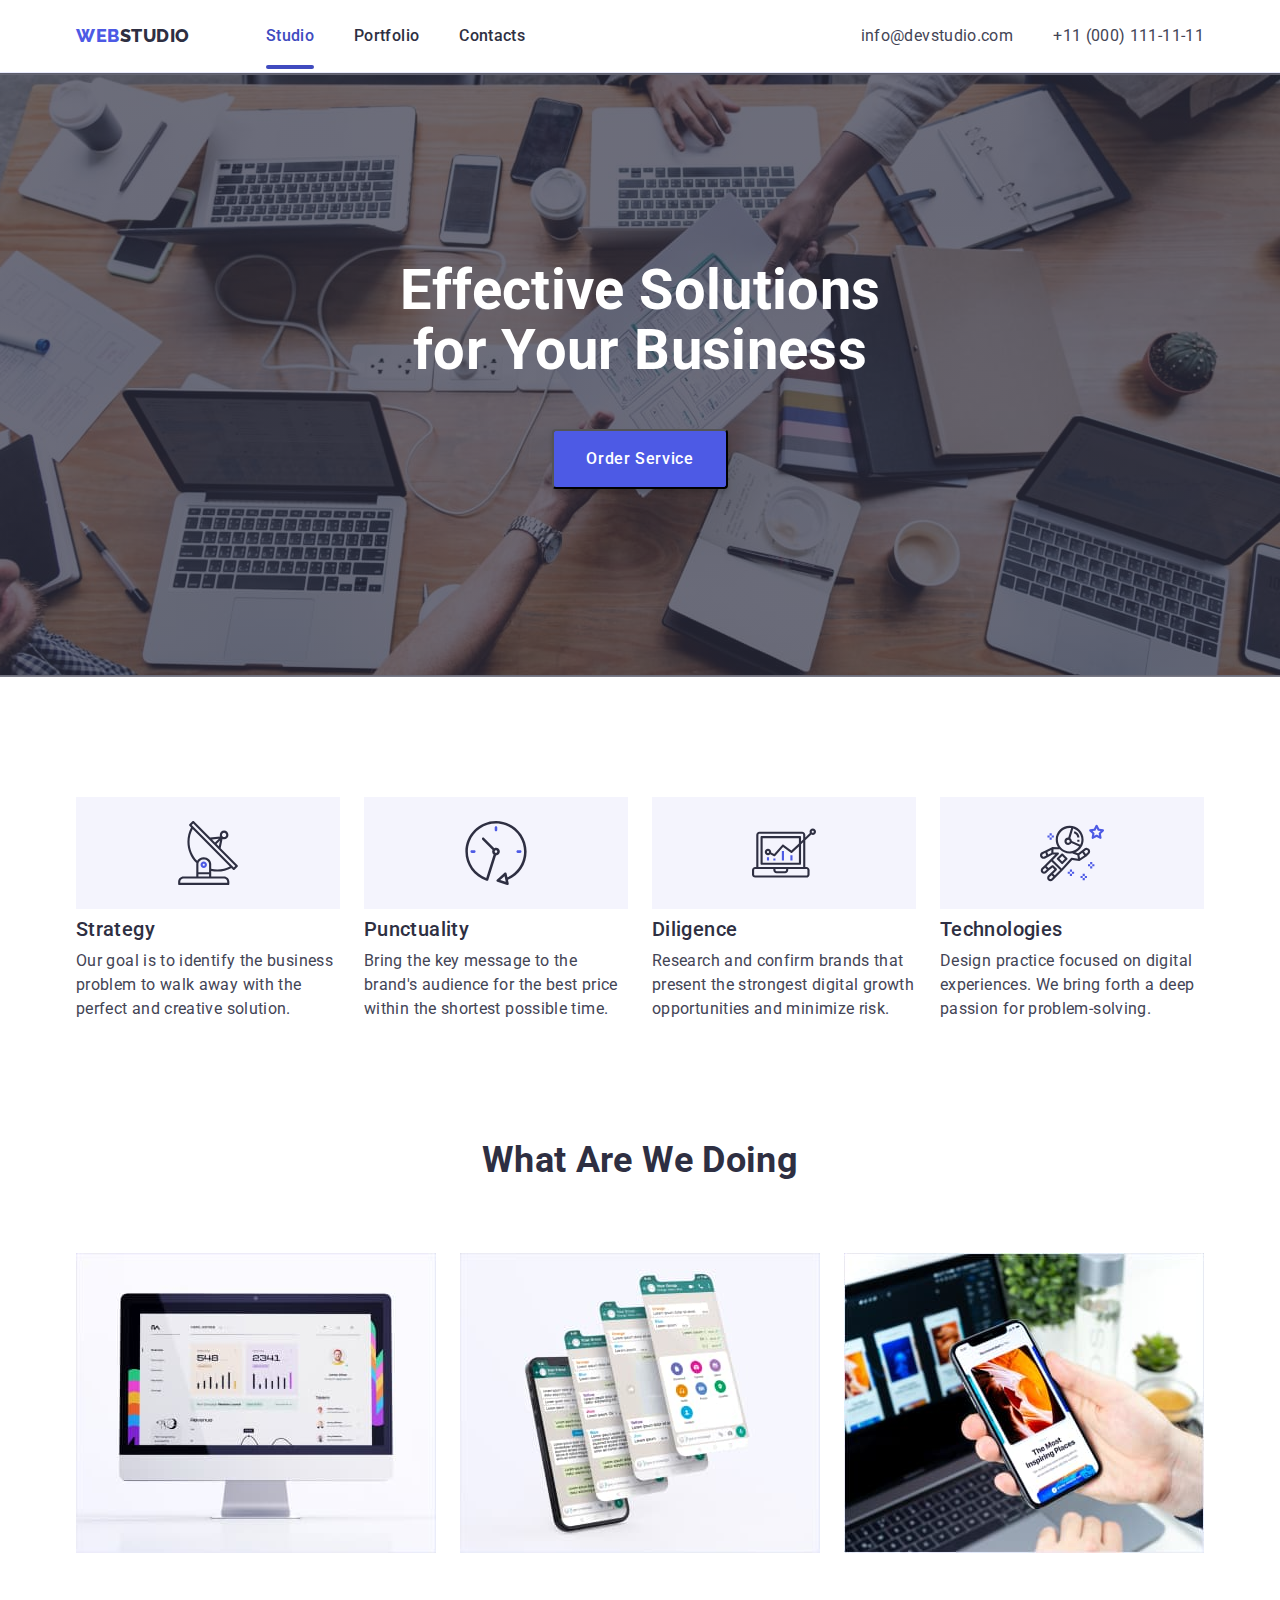
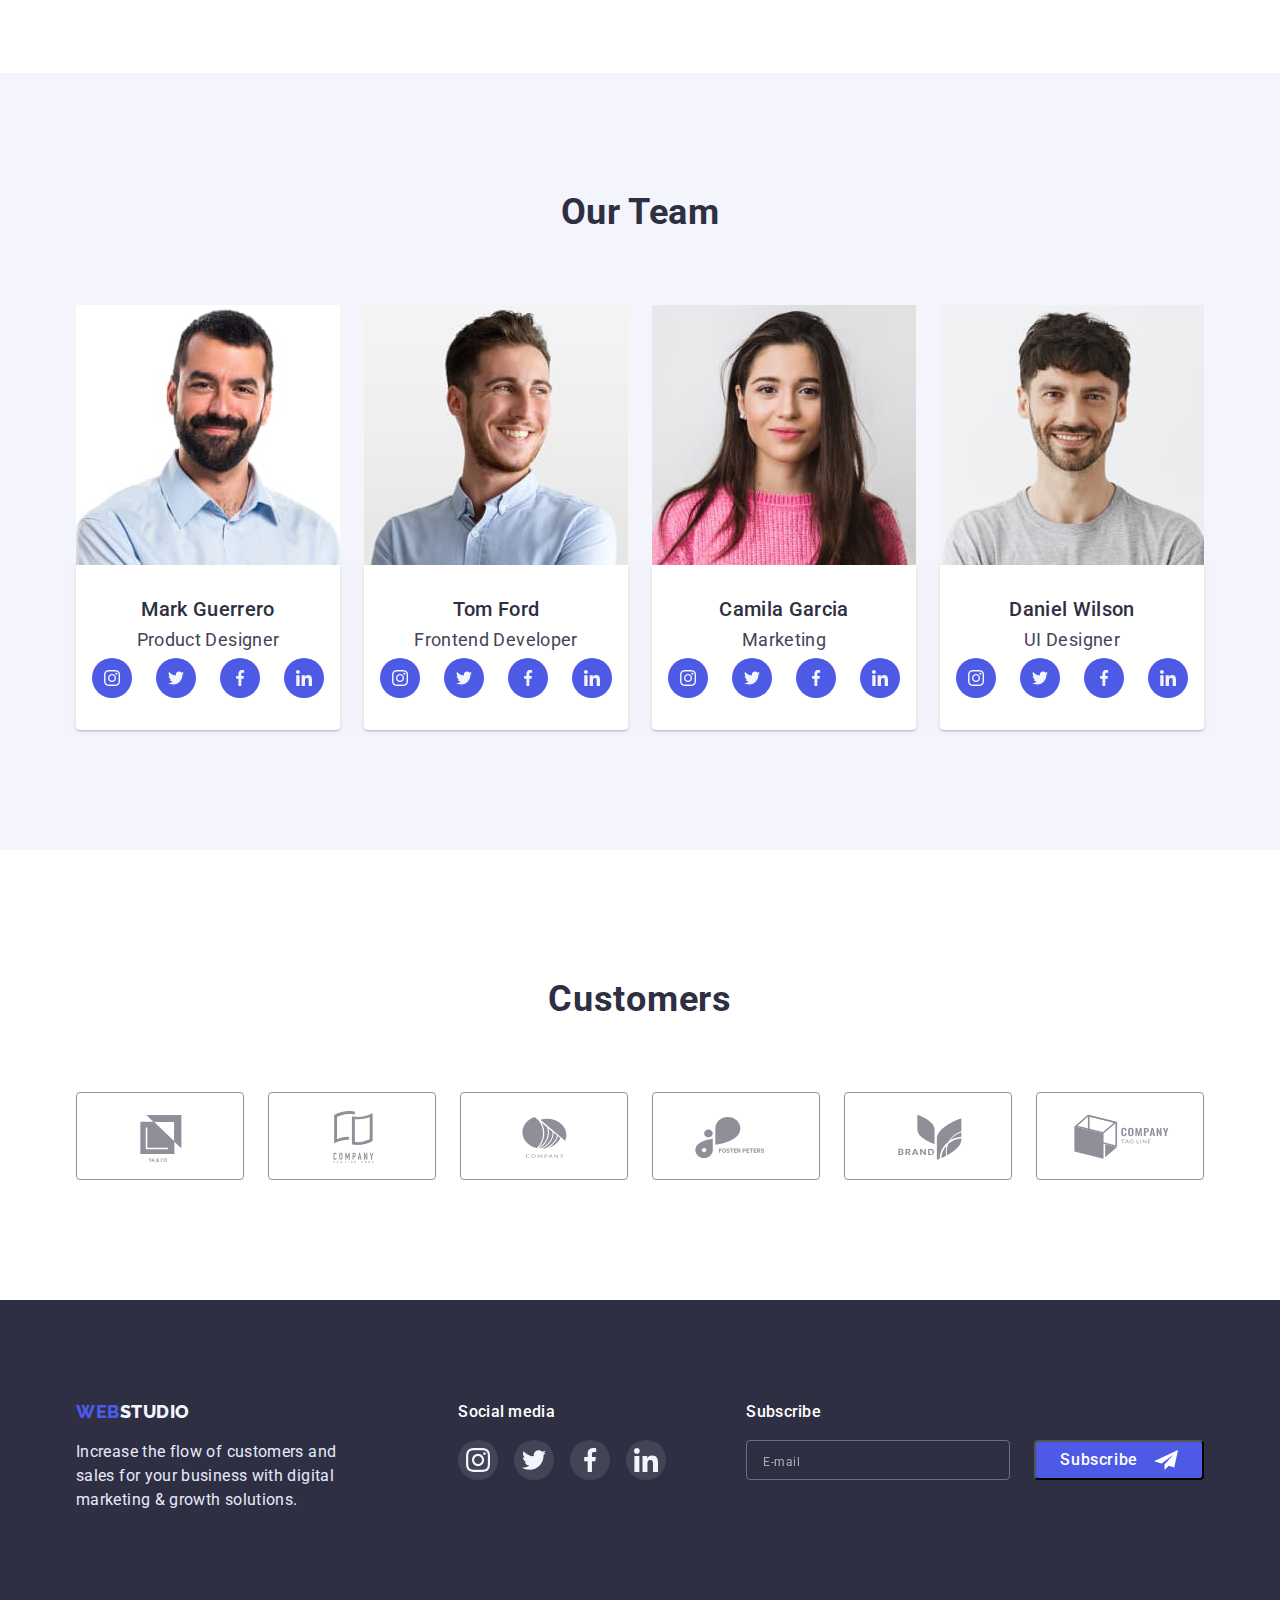
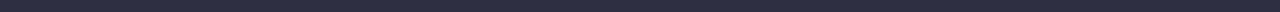
<file: index.html>
<!DOCTYPE html>
<html lang="en">
  <head>
    <meta charset="UTF-8" />
    <meta http-equiv="X-UA-Compatible" content="IE=edge" />
    <meta name="viewport" content="width=device-width, initial-scale=1.0" />
    <title>WebStudio</title>
    <link
      rel="stylesheet"
      href="https://cdnjs.cloudflare.com/ajax/libs/modern-normalize/1.0.0/modern-normalize.min.css"
    />
    <link rel="stylesheet" href="./css/styles.css" />
    <link rel="preconnect" href="https://fonts.googleapis.com" />
    <link rel="preconnect" href="https://fonts.gstatic.com" crossorigin />
    <link
      href="https://fonts.googleapis.com/css2?family=Raleway:wght@800&family=Roboto:wght@400;500;700;900&display=swap"
      rel="stylesheet"
    />
  </head>
  <body>
    <header class="header">
      <div class="container header-container">
        <nav class="header-navigation">
          <a href="./index.html" class="header-link link"
            ><span class="header-link-span">Web</span>Studio</a
          >
          <ul class="header-list list">
            <li class="header-item">
              <a href="./index.html" class="header-item-link text link active"
                >Studio</a
              >
            </li>
            <li class="header-item">
              <a href="./portfolio.html" class="header-item-link text link"
                >Portfolio</a
              >
            </li>
            <li class="header-item">
              <a href="" class="header-item-link text link">Contacts</a>
            </li>
          </ul>
        </nav>
        <address class="header-address">
          <ul class="header-address-list list">
            <li class="header-address-list-item">
              <a
                href="mailto:info@devstudio.com"
                class="header-address-list-link text link"
                >info@devstudio.com</a
              >
            </li>
            <li class="header-address-list-item">
              <a
                href="tel:+110001111111"
                class="header-address-list-link text link"
                >+11 (000) 111-11-11</a
              >
            </li>
          </ul>
        </address>
      </div>
    </header>
    <main>
      <!-- Hero section -->
      <section class="hero">
        <div class="container">
          <h1 class="hero-title">Effective Solutions for Your Business</h1>
          <button type="button" data-modal-open class="hero-button">
            Order Service
          </button>
        </div>
      </section>
      <!-- /Hero section -->
      <!-- Services section -->
      <section class="services">
        <div class="container services-container">
          <h2 class="visually-hidden">Services Description</h2>
          <ul class="services-list list">
            <li class="services-item">
              <div class="services-icon-link">
                <svg class="services-icon-item">
                  <use href="./images/symbol-defs.svg#icon-strategy"></use>
                </svg>
              </div>
              <h3 class="services-subtitle">Strategy</h3>
              <p class="services-description text">
                Our goal is to identify the business problem to walk away with
                the perfect and creative solution.
              </p>
            </li>
            <li class="services-item">
              <div class="services-icon-link">
                <svg class="services-icon-item">
                  <use href="./images/symbol-defs.svg#icon-punctuality"></use>
                </svg>
              </div>
              <h3 class="services-subtitle">Punctuality</h3>
              <p class="services-description text">
                Bring the key message to the brand's audience for the best price
                within the shortest possible time.
              </p>
            </li>
            <li class="services-item">
              <div class="services-icon-link">
                <svg class="services-icon-item">
                  <use href="./images/symbol-defs.svg#icon-diligence"></use>
                </svg>
              </div>
              <h3 class="services-subtitle">Diligence</h3>
              <p class="services-description text">
                Research and confirm brands that present the strongest digital
                growth opportunities and minimize risk.
              </p>
            </li>
            <li class="services-item">
              <div class="services-icon-link">
                <svg class="services-icon-item">
                  <use href="./images/symbol-defs.svg#icon-technologies"></use>
                </svg>
              </div>
              <h3 class="services-subtitle">Technologies</h3>
              <p class="services-description text">
                Design practice focused on digital experiences. We bring forth a
                deep passion for problem-solving.
              </p>
            </li>
          </ul>
        </div>
      </section>
      <!-- /Services section -->
      <!-- Services pictures section -->
      <section class="gallery">
        <div class="container">
          <h2 class="gallery-title">What are we doing</h2>
          <ul class="gallery-list list gallery-content">
            <li class="gallery-item">
              <img
                src="./images/services-1.jpg"
                alt="Services"
                width="360"
                height="300"
              />
            </li>
            <li class="gallery-item">
              <img
                src="./images/services-2.jpg"
                alt="Services"
                width="360"
                height="300"
              />
            </li>
            <li class="gallery-item">
              <img
                src="./images/services-3.jpg"
                alt="Services"
                width="360"
                height="300"
              />
            </li>
          </ul>
        </div>
      </section>
      <!-- /Services pictures section -->
      <!-- Team section -->
      <section class="team">
        <div class="container team-container">
          <h2 class="team-title">Our Team</h2>
          <ul class="team-list list">
            <li class="team-item">
              <img
                src="./images/team-1.jpg"
                alt="Team"
                width="264"
                height="260"
              />
              <div class="team-content">
                <h3 class="team-subtitle">Mark Guerrero</h3>
                <p class="team-description">Product Designer</p>
                <ul class="team-social-list list">
                  <li class="team-social-item">
                    <a href="" class="team-social-link link">
                      <svg class="team-social-icon">
                        <use
                          href="./images/symbol-defs.svg#icon-instagram"
                        ></use>
                      </svg>
                    </a>
                  </li>
                  <li class="team-social-item">
                    <a href="" class="team-social-link link">
                      <svg class="team-social-icon">
                        <use href="./images/symbol-defs.svg#icon-twitter"></use>
                      </svg>
                    </a>
                  </li>
                  <li class="team-social-item">
                    <a href="" class="team-social-link link">
                      <svg class="team-social-icon">
                        <use
                          href="./images/symbol-defs.svg#icon-facebook"
                        ></use>
                      </svg>
                    </a>
                  </li>
                  <li class="team-social-item">
                    <a href="" class="team-social-link link">
                      <svg class="team-social-icon">
                        <use
                          href="./images/symbol-defs.svg#icon-linkedin"
                        ></use>
                      </svg>
                    </a>
                  </li>
                </ul>
              </div>
            </li>
            <li class="team-item">
              <img
                src="./images/team-2.jpg"
                alt="Team"
                width="264"
                height="260"
              />
              <div class="team-content">
                <h3 class="team-subtitle">Tom Ford</h3>
                <p class="team-description">Frontend Developer</p>
                <ul class="team-social-list list">
                  <li class="team-social-item">
                    <a href="" class="team-social-link link">
                      <svg class="team-social-icon">
                        <use
                          href="./images/symbol-defs.svg#icon-instagram"
                        ></use>
                      </svg>
                    </a>
                  </li>
                  <li class="team-social-item">
                    <a href="" class="team-social-link link">
                      <svg class="team-social-icon">
                        <use href="./images/symbol-defs.svg#icon-twitter"></use>
                      </svg>
                    </a>
                  </li>
                  <li class="team-social-item">
                    <a href="" class="team-social-link link">
                      <svg class="team-social-icon">
                        <use
                          href="./images/symbol-defs.svg#icon-facebook"
                        ></use>
                      </svg>
                    </a>
                  </li>
                  <li class="team-social-item">
                    <a href="" class="team-social-link link">
                      <svg class="team-social-icon">
                        <use
                          href="./images/symbol-defs.svg#icon-linkedin"
                        ></use>
                      </svg>
                    </a>
                  </li>
                </ul>
              </div>
            </li>
            <li class="team-item">
              <img
                src="./images/team-3.jpg"
                alt="Team"
                width="264"
                height="260"
              />
              <div class="team-content">
                <h3 class="team-subtitle">Camila Garcia</h3>
                <p class="team-description">Marketing</p>
                <ul class="team-social-list list">
                  <li class="team-social-item">
                    <a href="" class="team-social-link link">
                      <svg class="team-social-icon">
                        <use
                          href="./images/symbol-defs.svg#icon-instagram"
                        ></use>
                      </svg>
                    </a>
                  </li>
                  <li class="team-social-item">
                    <a href="" class="team-social-link link">
                      <svg class="team-social-icon">
                        <use href="./images/symbol-defs.svg#icon-twitter"></use>
                      </svg>
                    </a>
                  </li>
                  <li class="team-social-item">
                    <a href="" class="team-social-link link">
                      <svg class="team-social-icon">
                        <use
                          href="./images/symbol-defs.svg#icon-facebook"
                        ></use>
                      </svg>
                    </a>
                  </li>
                  <li class="team-social-item">
                    <a href="" class="team-social-link link">
                      <svg class="team-social-icon">
                        <use
                          href="./images/symbol-defs.svg#icon-linkedin"
                        ></use>
                      </svg>
                    </a>
                  </li>
                </ul>
              </div>
            </li>
            <li>
              <img
                src="./images/team-4.jpg"
                alt="Team"
                width="264"
                height="260"
              />
              <div class="team-content">
                <h3 class="team-subtitle">Daniel Wilson</h3>
                <p class="team-description">UI Designer</p>
                <ul class="team-social-list list">
                  <li class="team-social-item">
                    <a href="" class="team-social-link link">
                      <svg class="team-social-icon">
                        <use
                          href="./images/symbol-defs.svg#icon-instagram"
                        ></use>
                      </svg>
                    </a>
                  </li>
                  <li class="team-social-item">
                    <a href="" class="team-social-link link">
                      <svg class="team-social-icon">
                        <use href="./images/symbol-defs.svg#icon-twitter"></use>
                      </svg>
                    </a>
                  </li>
                  <li class="team-social-item">
                    <a href="" class="team-social-link link">
                      <svg class="team-social-icon">
                        <use
                          href="./images/symbol-defs.svg#icon-facebook"
                        ></use>
                      </svg>
                    </a>
                  </li>
                  <li class="team-social-item">
                    <a href="" class="team-social-link link">
                      <svg class="team-social-icon">
                        <use
                          href="./images/symbol-defs.svg#icon-linkedin"
                        ></use>
                      </svg>
                    </a>
                  </li>
                </ul>
              </div>
            </li>
          </ul>
        </div>
      </section>
      <!--Customers section-->
      <section class="customers">
        <div class="container">
          <h2 class="customers-subtitle">Customers</h2>
          <ul class="customers-list list">
            <li class="customers-item">
              <a class="customers-link link" href="">
                <svg class="customers-icon">
                  <use href="./images/symbol-defs.svg#icon-customers-1"></use>
                </svg>
              </a>
            </li>
            <li class="customers-item">
              <a class="customers-link link" href="">
                <svg class="customers-icon">
                  <use href="./images/symbol-defs.svg#icon-customers-2"></use>
                </svg>
              </a>
            </li>
            <li class="customers-item">
              <a class="customers-link link" href="">
                <svg class="customers-icon">
                  <use href="./images/symbol-defs.svg#icon-customers-3"></use>
                </svg>
              </a>
            </li>
            <li class="customers-item">
              <a class="customers-link link" href="">
                <svg class="customers-icon">
                  <use href="./images/symbol-defs.svg#icon-customers-4"></use>
                </svg>
              </a>
            </li>
            <li class="customers-item">
              <a class="customers-link link" href="">
                <svg class="customers-icon">
                  <use href="./images/symbol-defs.svg#icon-customers-5"></use>
                </svg>
              </a>
            </li>
            <li class="customers-item">
              <a class="customers-link link" href="">
                <svg class="customers-icon">
                  <use href="./images/symbol-defs.svg#icon-customers-6"></use>
                </svg>
              </a>
            </li>
          </ul>
        </div>
      </section>
      <!-- /Team section -->
    </main>
    <footer class="footer">
      <div class="container footer-container">
        <div class="footer-main-container">
          <a href="./index.html" class="footer-link link"
            ><span class="header-link-span">Web</span>Studio</a
          >
          <p class="footer-description text">
            Increase the flow of customers and sales for your business with
            digital marketing & growth solutions.
          </p>
        </div>
        <div class="footer-social">
          <h2 class="footer-subtitle">Social media</h2>
          <ul class="footer-social-list list">
            <li class="footer-social-item">
              <a class="footer-social-link link" href="">
                <svg class="footer-social-icon">
                  <use href="./images/symbol-defs.svg#icon-instagram"></use>
                </svg>
              </a>
            </li>
            <li class="footer-social-item">
              <a class="footer-social-link link" href="">
                <svg class="footer-social-icon">
                  <use href="./images/symbol-defs.svg#icon-twitter"></use>
                </svg>
              </a>
            </li>
            <li class="footer-social-item">
              <a class="footer-social-link link" href="">
                <svg class="footer-social-icon">
                  <use href="./images/symbol-defs.svg#icon-facebook"></use>
                </svg>
              </a>
            </li>
            <li class="footer-social-item">
              <a class="footer-social-link link" href="">
                <svg class="footer-social-icon">
                  <use href="./images/symbol-defs.svg#icon-linkedin"></use>
                </svg>
              </a>
            </li>
          </ul>
        </div>
        <div class="footer-subscribe">
          <p class="subscribe-text">Subscribe</p>
          <form class="footer-subscribe-form">
            <input
              type="text"
              name="subscribe"
              class="footer-input"
              placeholder="E-mail"
            />
            <button type="submit" class="footer-submit-button">
              Subscribe
              <svg class="telegram-button" width="24px" height="24px">
                <use href="./images/symbol-defs.svg#icon-telegram"></use>
              </svg>
            </button>
          </form>
        </div>
      </div>
    </footer>
    <div class="backdrop is-hidden" data-modal>
      <div class="modal">
        <button type="button" data-modal-close class="modal-close-button">
          <svg class="modal-close-item">
            <use href="./images/symbol-defs.svg#icon-close-button"></use>
          </svg>
        </button>
        <p class="modal-title">Leave your contacts and we will call you back</p>
        <form class="modal-form">
          <label for="name" class="modal-label">Name</label>
          <div class="modal-form-group">
            <input type="text" class="modal-form-input" name="name" id="name" />
            <svg class="modal-form-icon" width="18px" height="24px">
              <use href="./images/symbol-defs.svg#icon-user"></use>
            </svg>
          </div>
          <label for="phone" class="modal-label">Phone</label>
          <div class="modal-form-group">
            <input
              type="tel"
              class="modal-form-input"
              name="phone"
              id="phone"
            />
            <svg class="modal-form-icon" width="18px" height="24px">
              <use href="./images/symbol-defs.svg#icon-phone"></use>
            </svg>
          </div>
          <label for="email" class="modal-label">Email</label>
          <div class="modal-form-group">
            <input
              type="email"
              class="modal-form-input"
              name="email"
              id="email"
            />
            <svg class="modal-form-icon" width="18px" height="24px">
              <use href="./images/symbol-defs.svg#icon-email"></use>
            </svg>
          </div>

          <label for="comment" class="modal-textarea">Comment </label>
          <textarea
            id="comment"
            name="comment"
            class="modal-form-textarea"
            placeholder="Text input"
          ></textarea>
          <label for="policy" class="modal-check-label">
            <input
              type="checkbox"
              name="policy"
              id="policy"
              class="modal-form-checkbox visually-hidden"
            />
            <span class="modal-form-check-icon">
              <svg class="checkbox-icon" width="10px" height="8px">
                <use href="./images/symbol-defs.svg#icon-check"></use>
              </svg>
            </span>
            <span class="modal-form-option">
              I accept the terms and conditions of the
              <a class="modal-form-link link" href="">Privacy Policy</a></span
            >
          </label>
          <button type="submit" class="modal-form-button">Send</button>
        </form>
      </div>
    </div>
    </div>
    <script src="./js/modal.js"></script>
  </body>
</html>
</file>
<file: css/styles.css>
:root {
  --secondary-text-font: "Raleway", sans-serif;
  --secondary-title-color: #ffffff;
  --text-color: #434455;
}
h1,
h2,
h3,
h4,
h5,
h6 {
  margin: 0;
}
p {
  margin: 0;
}
ul {
  padding: 0;
  margin: 0;
}
img {
  display: block;
  max-width: 100%;
  height: auto;
}
body {
  font-family: "Roboto", sans-serif;
  color: #2e2f42;
  line-height: 1.2;
  letter-spacing: 0.02em;
  font-size: 18px;
  font-weight: 500;
}
.container {
  width: 1158px;
  padding: 0 15px;
  margin: 0 auto;
}
.visually-hidden {
  position: absolute;
  width: 1px;
  height: 1px;
  margin: -1px;
  border: 0;
  padding: 0;
  white-space: nowrap;
  clip-path: inset(100%);
  clip: rect(0 0 0 0);
  overflow: hidden;
}
.link {
  text-decoration: none;
}
.list {
  list-style: none;
}
.text {
  font-size: 16px;
  line-height: 1.5;
}
/*---------------header---------------*/
.header {
  border-bottom: 1px solid #e7e9fc;
  box-shadow: 0px 2px 1px rgba(46, 47, 66, 0.08),
    0px 1px 1px rgba(46, 47, 66, 0.16), 0px 1px 6px rgba(46, 47, 66, 0.08);
}
.header-navigation {
  display: flex;
  align-items: center;
}
.header-container {
  display: flex;
  align-items: center;
}
.header-link {
  font-family: var(--secondary-text-font);
  font-weight: 800;
  line-height: 1.33;
  display: flex;
  align-items: center;
  letter-spacing: 0.03em;
  text-transform: uppercase;
  color: #2e2f42;
  padding: 24px 0;
  margin-right: 76px;
}
.header-link-span {
  color: #4d5ae5;
}
.header-list {
  display: flex;
  gap: 40px;
}
.header-item {
}
.header-item-link {
  color: #2e2f42;
  transition-property: color;
  transition-duration: 250ms;
  transition-timing-function: cubic-bezier(0.4, 0, 0.2, 1);
  position: relative;
}
.header-item-link:hover,
.header-item-link:focus {
  color: #404bbf;
}
.header-item-link.active {
  color: #404bbf;
}
.header-item-link.active::after {
  content: "";
  width: 100%;
  height: 4px;
  border-radius: 2px;
  background-color: #404bbf;
  position: absolute;
  left: 0;
  bottom: -24px;
}
.header-address {
  margin-left: auto;
}
.header-address-list {
  display: flex;
  align-items: center;
  gap: 40px;
}
.header-address-list-item {
}
.header-address-list-link {
  font-style: normal;
  font-weight: 400;
  color: var(--text-color);
  transition-property: color;
  transition-duration: 250ms;
  transition-timing-function: cubic-bezier(0.4, 0, 0.2, 1);
}
.header-address-list-link:hover,
.header-address-list-link:focus {
  color: #404bbf;
}
/*---------------hero---------------*/
.hero {
  background-image: linear-gradient(
      rgba(46, 47, 66, 0.7),
      rgba(46, 47, 66, 0.7)
    ),
    url(../images/hero-bg.jpg);
  background-repeat: no-repeat;
  background-position: center;
  background-size: 1440px;
  padding: 188px 0;
}
.hero-title {
  font-size: 56px;
  line-height: 1.07;
  text-align: center;
  color: var(--secondary-title-color);
  margin-bottom: 48px;
  width: 496px;
  margin-left: auto;
  margin-right: auto;
}
.hero-button {
  font-family: inherit;
  font-weight: 500;
  font-size: 16px;
  line-height: 1.5;
  letter-spacing: 0.04em;
  color: var(--secondary-title-color);
  cursor: pointer;
  background: #4d5ae5;
  display: block;
  margin: auto;
  box-shadow: 0px 4px 4px rgba(0, 0, 0, 0.15);
  border-radius: 4px;
  padding: 16px 32px;
  gap: 10px;
  transition-property: background-color, box-shadow;
  transition-duration: 250ms;
  transition-timing-function: cubic-bezier(0.4, 0, 0.2, 1);
}
.hero-button:hover,
.hero-button:focus {
  background-color: #404bbf;
}
/*---------------services---------------*/
.services {
  padding-top: 120px;
}
.services-container {
}
.services-icon-link {
  display: flex;
  justify-content: center;
  align-items: center;
  height: 112px;
  background-color: #f4f4fd;
  margin-bottom: 8px;
}
.services-icon-item {
  width: 64px;
  height: 64px;
}
.services-list {
  display: flex;
  flex-grow: 1;
  gap: 24px;
}
.services-item {
  width: calc((100% - 72px) / 4);
}
.services-subtitle {
  font-size: 20px;
  margin-bottom: 8px;
  font-weight: 500;
}
.services-description {
  color: var(--text-color);
  font-weight: 400;
}
/*---------------gallery---------------*/
.gallery {
  padding: 120px 0;
}
.gallery-content {
  display: flex;
  flex-wrap: wrap;
  gap: 24px;
}
.gallery-title {
  font-size: 36px;
  line-height: 1.11;
  text-align: center;
  text-transform: capitalize;
  margin-bottom: 72px;
}
.gallery-list {
}
.gallery-item {
}
/*---------------team---------------*/
.team {
  background: #f4f4fd;
  padding: 120px 0;
}
.team-container {
}
.team-title {
  font-size: 36px;
  line-height: 1.11;
  text-align: center;
  text-transform: capitalize;
  margin-bottom: 72px;
}
.team-list {
  display: flex;
  flex-wrap: wrap;
  gap: 24px;
}
.team-item {
}
.team-content {
  background: var(--secondary-title-color);
  box-shadow: 0px 1px 6px rgba(46, 47, 66, 0.08),
    0px 1px 1px rgba(46, 47, 66, 0.16), 0px 2px 1px rgba(46, 47, 66, 0.08);
  border-radius: 0px 0px 4px 4px;
  padding: 32px 16px;
}
.team-subtitle {
  font-size: 20px;
  text-align: center;
  margin-bottom: 8px;
  font-weight: 500;
}
.team-description {
  font-weight: 400;
  text-align: center;
  color: var(--text-color);
  margin-bottom: 8px;
}
.team-social-list {
  display: flex;
  gap: 24px;
  justify-content: center;
}
.team-social-item {
}
.team-social-link {
  display: flex;
  justify-content: center;
  align-items: center;
  width: 40px;
  height: 40px;
  border-radius: 50%;
  background-color: #4d5ae5;
  transition-property: background-color;
  transition-duration: 250ms;
  transition-timing-function: cubic-bezier(0.4, 0, 0.2, 1);
}
.team-social-link:is(:hover, :focus) {
  background-color: #404bbf;
}
.team-social-icon {
  width: 16px;
  height: 16px;
}
/*---------------customers---------------*/
.customers {
  padding: 130px 0 120px;
}
.customers-subtitle {
  font-size: 36px;
  line-height: 1.11;
  text-align: center;
  letter-spacing: 0.02em;
  text-transform: capitalize;
  margin-bottom: 72px;
}
.customers-list {
  display: flex;
  gap: 24px;
  justify-content: center;
  align-items: center;
}
.customers-item {
}
.customers-item:focus {
  border: 1px solid #404bbf;
  border-radius: 4px;
}
.customers-link {
  display: flex;
  align-items: center;
  justify-content: center;
  border: 1px solid #8e8f99;
  border-radius: 4px;
  width: 168px;
  height: 88px;
  color: #8e8f99;
  transition-property: color, border-color;
  transition-duration: 250ms;
  transition-timing-function: cubic-bezier(0.4, 0, 0.2, 1);
}
.customers-link:is(:hover, :focus) {
  color: #404bbf;
  border-color: #404bbf;
}
.customers-icon {
  width: 104px;
  height: 56px;
  fill: currentColor;
}
/*---------------footer---------------*/
.footer {
  background: #2e2f42;
  padding: 100px 0;
}
.footer-container {
  display: flex;
}
.footer-main-container {
  margin-right: 120px;
}
.footer-link {
  font-family: var(--secondary-text-font);
  font-weight: 800;
  line-height: 1.33;
  display: flex;
  align-items: center;
  letter-spacing: 0.03em;
  text-transform: uppercase;
  color: #f4f4fd;
  margin-bottom: 16px;
}
.footer-description {
  color: #e7e9fc;
  font-weight: 400;
  max-width: 264px;
}
.footer-social {
}
.footer-subtitle {
  font-weight: 500;
  font-size: 16px;
  line-height: 1.5;
  letter-spacing: 0.02em;
  color: var(--secondary-title-color);
  margin-bottom: 16px;
}
.footer-social-list {
  display: flex;
  gap: 16px;
  align-items: center;
}
.footer-social-item {
}
.footer-social-item:focus {
  background-color: #31d0aa;
}
.footer-social-link {
  display: flex;
  justify-content: center;
  align-items: center;
  width: 40px;
  height: 40px;
  border-radius: 50%;
  background-color: rgba(255, 255, 255, 0.1);
  color: #f4f4fd;
  transition-property: background-color;
  transition-duration: 250ms;
  transition-timing-function: cubic-bezier(0.4, 0, 0.2, 1);
}
.footer-social-link:is(:hover, :focus) {
  background-color: #31d0aa;
}
.footer-social-icon {
  width: 24px;
  height: 24px;
}
.footer-subscribe {
  margin-left: 80px;
}
.subscribe-text {
  font-weight: 500;
  font-size: 16px;
  line-height: 1.5;
  letter-spacing: 0.02em;
  color: var(--secondary-title-color);
  margin-bottom: 16px;
}
.footer-subscribe-form {
  display: flex;
  gap: 24px;
}
.footer-input {
  border: 1px solid rgba(255, 255, 255, 0.3);
  filter: drop-shadow(0px 4px 4px rgba(0, 0, 0, 0.15));
  color: rgba(255, 255, 255, 0.6);
  border-radius: 4px;
  min-width: 264px;
  min-height: 40px;
  background-color: transparent;
  outline: transparent;
  padding: 8px 16px;
  transition: border-color 250ms cubic-bezier(0.4, 0, 0.2, 1);
}
.footer-input:focus {
  border-color: #4d5ae5;
}
.footer-input::placeholder {
  font-weight: 400;
  font-size: 12px;
  line-height: 2;
  letter-spacing: 0.04em;
  color: rgba(255, 255, 255, 0.6);
  padding-bottom: 16px;
}
.footer-submit-button {
  display: flex;
  gap: 16px;
  align-items: center;
  justify-content: center;
  cursor: pointer;
  font-family: inherit;
  font-weight: 500;
  font-size: 16px;
  line-height: 1.5;
  letter-spacing: 0.04em;
  height: 40px;
  min-width: 165px;
  color: var(--secondary-title-color);
  padding: 8px 24px;
  background-color: #4d5ae5;
  border-radius: 4px;
  transition-property: background-color;
  transition-duration: 250ms;
  transition-timing-function: cubic-bezier(0.4, 0, 0.2, 1);
}
.footer-submit-button:is(:hover, :focus) {
  background-color: #404bbf;
}
.telegram-button {
  fill: #fff;
}
/*---------------portfolio---------------*/
.portfolio {
  padding-top: 96px;
  padding-bottom: 120px;
}
.portfolio-list {
  display: flex;
  justify-content: center;
  gap: 24px;
  margin-bottom: 72px;
}
.portfolio-item {
}
.portfolio-button {
  font-family: inherit;
  font-weight: 500;
  font-size: 16px;
  line-height: 1.5;
  letter-spacing: 0.04em;
  color: #4d5ae5;
  cursor: pointer;
  background: #f4f4fd;
  padding: 12px 24px;
  border: 1px solid #e7e9fc;
  border-radius: 4px;
  transition-property: background-color, box-shadow, color, border-color;
  transition-duration: 250ms;
  transition-timing-function: cubic-bezier(0.4, 0, 0.2, 1);
}
.portfolio-button:hover,
.portfolio-button:focus {
  color: #ffffff;
  background-color: #404bbf;
  border-color: #404bbf;
  box-shadow: 0px 3px 1px rgba(0, 0, 0, 0.1), 0px 2px 1px rgba(0, 0, 0, 0.08),
    0px 2px 2px rgba(0, 0, 0, 0.12);
}
.portfolio-content {
  background: #ffffff;
  border: 1px solid #e7e9fc;
  border-top: none;
  padding: 32px 16px;
  transition-property: box-shadow;
  transition-duration: 250ms;
  transition-timing-function: cubic-bezier(0.4, 0, 0.2, 1);
}
.portfolio-content:is(:hover, :focus) {
  box-shadow: 0px 1px 6px rgba(46, 47, 66, 0.08),
    0px 1px 1px rgba(46, 47, 66, 0.16), 0px 2px 1px rgba(46, 47, 66, 0.08);
}
.portfolio-pictures-list {
  display: flex;
  flex-wrap: wrap;
  gap: 48px 24px;
}
.portfolio-pictures-link {
  display: block;
  transition-property: box-shadow;
  transition-duration: 250ms;
  transition-timing-function: cubic-bezier(0.4, 0, 0.2, 1);
}
.portfolio-pictures-link:hover {
  box-shadow: 0px 1px 6px rgba(46, 47, 66, 0.08),
    0px 1px 1px rgba(46, 47, 66, 0.16), 0px 2px 1px rgba(46, 47, 66, 0.08);
}
.portfolio-pictures-item {
}
.portfolio-pictures-wrap {
  position: relative;
  overflow: hidden;
}
.portfolio-pictures-overlay {
  font-weight: 400;
  font-size: 16px;
  line-height: 1.5;
  letter-spacing: 0.02em;
  color: #f4f4fd;
  background-color: #4d5ae5;
  padding: 40px 32px;
  position: absolute;
  top: 0;
  left: 0;
  width: 100%;
  height: 100%;
  transform: translateY(100%);
  transition: transform 250ms cubic-bezier(0.4, 0, 0.2, 1);
  overflow: auto;
}
.portfolio-pictures-link:hover .portfolio-pictures-overlay {
  transform: translateY(0);
}
.portfolio-title {
  font-size: 20px;
  font-weight: 500;
  margin-bottom: 8px;
  color: #2e2f42;
}
.portfolio-description {
  color: var(--text-color);
}
/*---------------modal---------------*/
.backdrop {
  background-color: rgba(46, 47, 66, 0.4);
  width: 100%;
  height: 100%;
  position: fixed;
  top: 0;
  left: 0;
  transition-property: opacity, visibility;
  transition-duration: 250ms;
  transition-timing-function: cubic-bezier(0.4, 0, 0.2, 1);
}
.modal {
  width: 408px;
  height: 584px;
  padding: 72px 24px 24px;
  background-color: #fcfcfc;
  box-shadow: 0px 1px 1px rgba(0, 0, 0, 0.14), 0px 1px 3px rgba(0, 0, 0, 0.12),
    0px 2px 1px rgba(0, 0, 0, 0.2);
  border-radius: 4px;
  position: absolute;
  top: 50%;
  left: 50%;
  transform: translate(-50%, -50%);
}
.modal-close-button {
  background-color: #e7e9fc;
  border: 1px solid rgba(0, 0, 0, 0.1);
  border-radius: 50%;
  cursor: pointer;
  margin-left: auto;
  width: 24px;
  height: 24px;
  display: flex;
  justify-content: center;
  align-items: center;
  transition: background-color 250ms cubic-bezier(0.4, 0, 0.2, 1);
  position: absolute;
  left: 0;
  top: 24px;
  transform: translateX(360px);
}
.modal-close-button:is(:hover, :focus) {
  background-color: #404bbf;
}
.modal-close-button:is(:hover, :focus) .modal-close-item {
  fill: #fff;
}
.modal-close-item {
  width: 8px;
  height: 8px;
  fill: #000;
  transition: fill 250ms cubic-bezier(0.4, 0, 0.2, 1);
}
.is-hidden {
  opacity: 0;
  visibility: hidden;
  pointer-events: none;
}
.modal-title {
  font-size: 16px;
  line-height: 1.5;
  text-align: center;
  letter-spacing: 0.02em;
  color: #2e2f42;
  margin-bottom: 16px;
}
.modal-form {
}
.modal-label {
  font-weight: 400;
  font-size: 12px;
  line-height: 1.16;
  letter-spacing: 0.01em;
  color: #8e8f99;
  margin-bottom: 4px;
  display: block;
}
.modal-form-input {
  border: 1px solid rgba(33, 33, 33, 0.2);
  border-radius: 4px;
  width: 100%;
  height: 40px;
  padding: 8px 16px;
  padding-left: 38px;
  transition: border-color 250ms cubic-bezier(0.4, 0, 0.2, 1);
  overflow: auto;
  outline: transparent;
}
.modal-form-input:focus {
  border-color: #4d5ae5;
}
.modal-form-input:focus + .modal-form-icon {
  fill: #4d5ae5;
}
.modal-form-group {
  position: relative;
  margin-bottom: 8px;
}
.modal-form-icon {
  position: absolute;
  left: 16px;
  top: 50%;
  transform: translateY(-50%);
  transition: fill 250ms cubic-bezier(0.4, 0, 0.2, 1);
}
.modal-form-phone {
}
.modal-form-email {
}
.modal-form-comment {
}
.modal-form-textarea {
  min-height: 120px;
  border: 1px solid rgba(33, 33, 33, 0.2);
  border-radius: 4px;
  width: 100%;
  height: 40px;
  padding: 8px 16px;
  transition: border-color 250ms cubic-bezier(0.4, 0, 0.2, 1);
  overflow: auto;
  outline: transparent;
  resize: none;
  display: block;
  margin-top: 4px;
}
.modal-form-textarea:focus {
  border-color: #4d5ae5;
}
.modal-textarea {
  font-weight: 400;
  font-size: 12px;
  line-height: 1.16;
  letter-spacing: 0.01em;
  color: #8e8f99;
  display: block;
}
.modal-form-textarea::placeholder {
  font-weight: 400;
  font-size: 12px;
  line-height: 1.33;
  letter-spacing: 0.04em;
  color: rgba(117, 117, 117, 0.5);
}
.modal-check-label {
  display: flex;

  justify-content: center;
  align-items: center;
  margin-top: 16px;
}
.modal-form-checkbox {
}
.modal-form-check-icon {
  display: flex;
  justify-content: center;
  align-items: center;
  width: 16px;
  height: 16px;
  border: 1.25px solid #2e2f42;
  border-radius: 2px;
  margin-right: 8px;
  transition: background-color, border-color 250ms cubic-bezier(0.4, 0, 0.2, 1);
}
.checkbox-icon {
  opacity: 0;
  transition: fill, opacity 250ms cubic-bezier(0.4, 0, 0.2, 1);
}
.modal-form-checkbox:checked + .modal-form-check-icon {
  background-color: #404bbf;
  border-color: #404bbf;
}
.modal-form-checkbox:checked + .modal-form-check-icon .checkbox-icon {
  opacity: 1;
  fill: #f4f4fd;
}
.modal-form-option {
  font-weight: 400;
  font-size: 12px;
  line-height: 1.16;
  letter-spacing: 0.01em;
  color: #8e8f99;
  margin-bottom: 4px;
  display: flex;
  align-items: center;
}
.modal-form-link {
  margin-left: 4px;
  text-decoration-line: underline;
  color: #4d5ae5;
}
.modal-form-button {
  font-family: inherit;
  font-weight: 500;
  font-size: 16px;
  line-height: 1.5;
  letter-spacing: 0.04em;
  color: #fff;
  background-color: #4d5ae5;
  cursor: pointer;
  padding: 16px 32px;
  border: 1px solid #e7e9fc;
  border-radius: 4px;
  box-shadow: 0px 4px 4px rgba(0, 0, 0, 0.15);
  width: 169px;
  height: 56px;
  display: block;
  margin: 24px auto 0;
}
</file>
